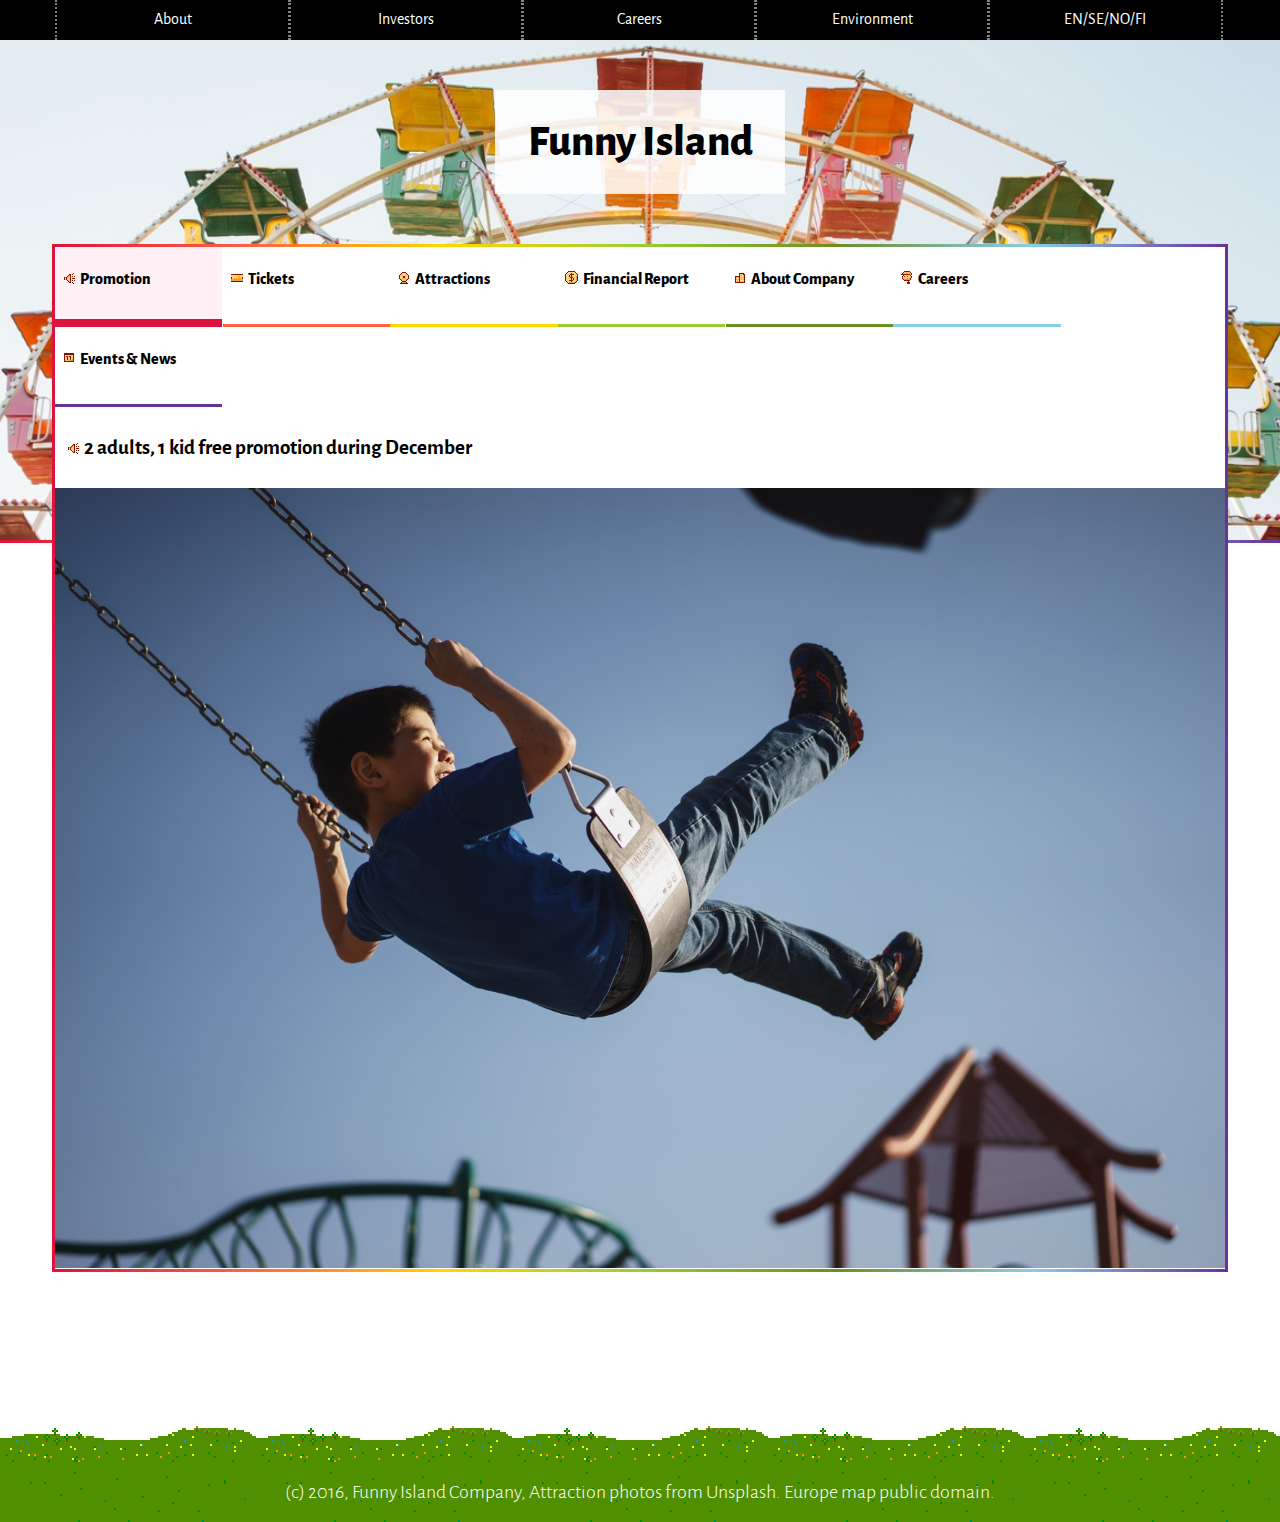
<file: index.html>
<!doctype html>
<html lang="en">

<head>
  <meta charset="utf-8">
  <meta name="viewport" content="width=device-width, initial-scale=1, shrink-to-fit=no">

  <link rel="stylesheet" href="css/reset.css">
  <link rel="stylesheet" href="css/fonts.css">
  <link rel="stylesheet" href="css/index.css">
  <link rel="stylesheet" href="css/promotion.css">

  <title>SevSU Web Project</title>
</head>

<body>

  <div class="top-nav">
    <div class="top-nav-container">
      <div class="top-nav-item"><a href="#">About</a></div>
      <div class="top-nav-item"><a href="#">Investors</a></div>
      <div class="top-nav-item"><a href="#">Careers</a></div>
      <div class="top-nav-item"><a href="#">Environment</a></div>
      <div class="top-nav-item"><a href="#">EN/SE/NO/FI</a></div>
    </div>
  </div>


  <div class="border">

    <div class="main-background">
      <div class="main-title">
        <h1>Funny Island</h1>
      </div>

      <div class="main-block-container">
        <div class="main-nav-block">
          <a class="main-nav-link" href="#">
            <div class="main-nav-item">
              <img src="img/promotion-16x16.png" alt="">
              <h1>Promotion</h1>
            </div>
          </a>
          <a class="main-nav-link" href="html/tickets.html">
            <div class="main-nav-item">
              <img src="img/ticket-16x16.png" alt="">
              <h1>Tickets</h1>
            </div>
          </a>
          <a class="main-nav-link" href="html/attractions.html">
            <div class="main-nav-item">
              <img src="img/wheel-16x16.png" alt="">
              <h1>Attractions</h1>
            </div>
          </a>
          <a class="main-nav-link" href="html/financial.html">
            <div class="main-nav-item">
              <img src="img/financial-16x16.png" alt="">
              <h1>Financial Report</h1>
            </div>
          </a>
          <a class="main-nav-link" href="html/about.html">
            <div class="main-nav-item">
              <img src="img/about-16x16.png" alt="">
              <h1>About Company</h1>
            </div>
          </a>
          <a class="main-nav-link" href="html/careers.html">
            <div class="main-nav-item">
              <img src="img/career-16x16.png" alt="">
              <h1>Careers</h1>
            </div>
          </a>
          <a class="main-nav-link" href="html/news.html">
            <div class="main-nav-item">
              <img src="img/news-16x16.png" alt="">
              <h1>Events & News</h1>
            </div>
          </a>
        </div>

        <div class="promotion-block">
          <div class="promotion-text-block">
            <img class="promotion-icon" src="img/promotion-16x16.png" alt="">
            <p>2 adults, 1 kid free promotion during December</p>
          </div>
          <img class="promotion-main-img" src="img/promotion-img.jpg" alt="">
        </div>
      </div>

      <div class="footer">
        <p>(c) 2016, Funny Island Company, Attraction photos from Unsplash. Europe map public domain.</p>
      </div>
    </div>
  </div>
</body>

</html>
</file>
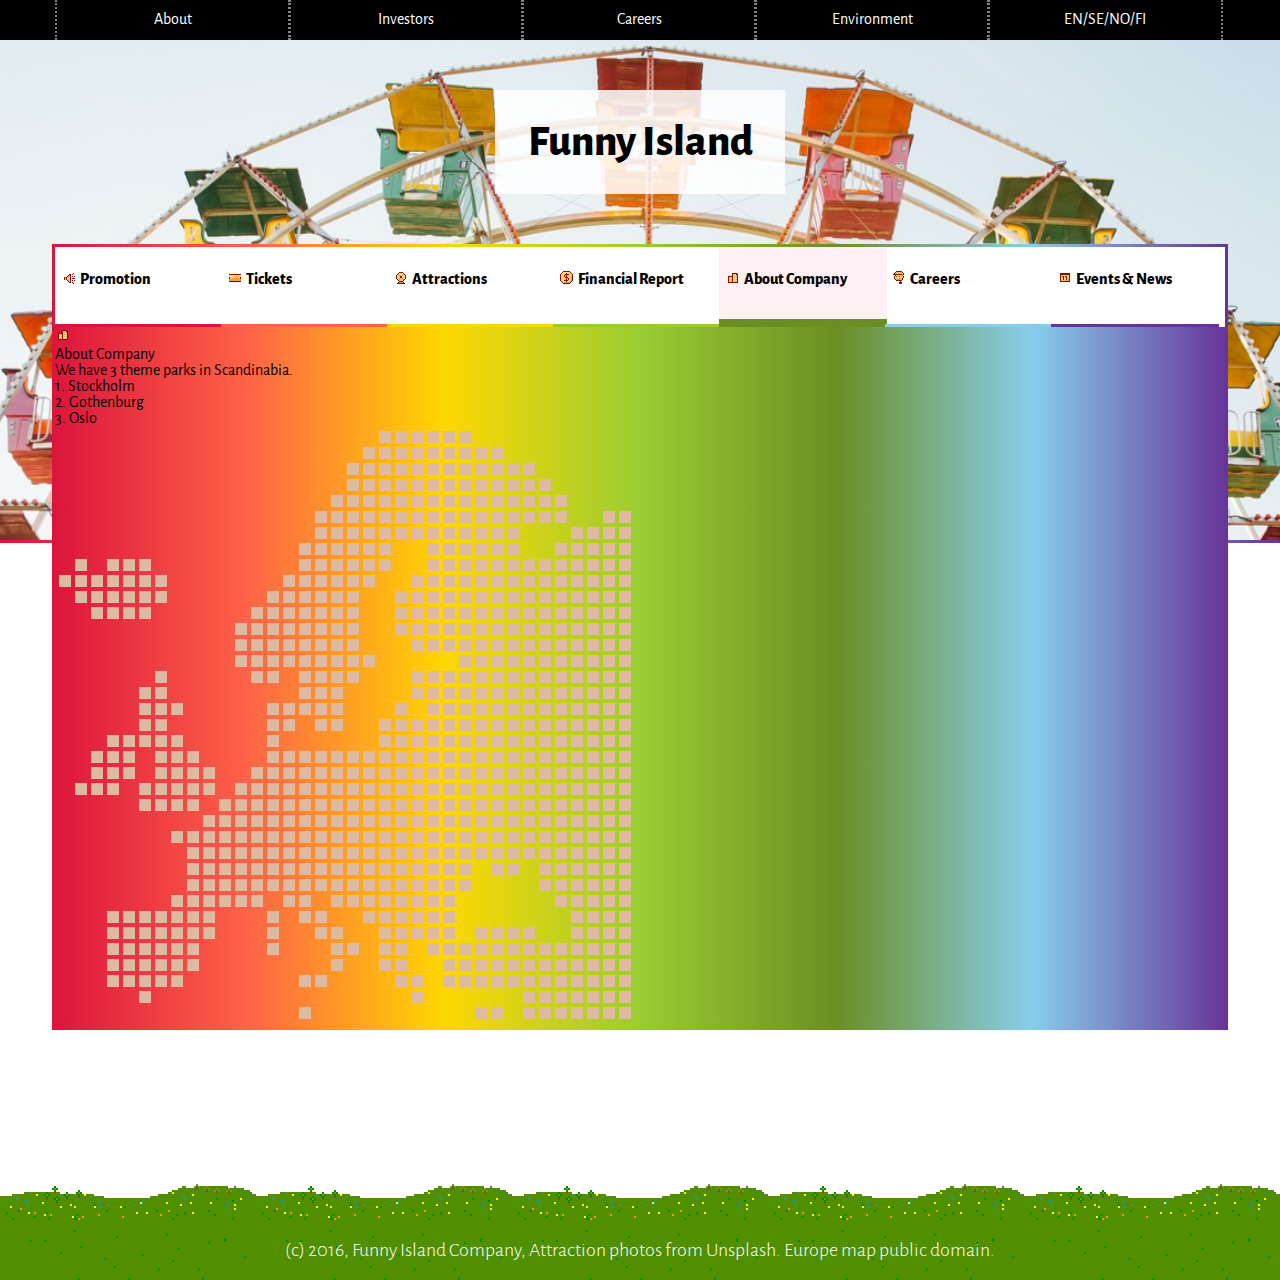
<file: html/about.html>
<!doctype html>
<html lang="en">

<head>
  <meta charset="utf-8">
  <meta name="viewport" content="width=device-width, initial-scale=1, shrink-to-fit=no">

  <link rel="stylesheet" href="../css/reset.css">
  <link rel="stylesheet" href="../css/fonts.css">
  <link rel="stylesheet" href="../css/index.css">
  <link rel="stylesheet" href="../css/about.css">

  <title>SevSU Web Project</title>
</head>

<body>

  <div class="top-nav">
    <div class="top-nav-container">
      <div class="top-nav-item"><a href="">About</a></div>
      <div class="top-nav-item"><a href="#">Investors</a></div>
      <div class="top-nav-item"><a href="#">Careers</a></div>
      <div class="top-nav-item"><a href="#">Environment</a></div>
      <div class="top-nav-item"><a href="#">EN/SE/NO/FI</a></div>
    </div>
  </div>

  <div class="border">
    <div class="main-background">
      <div class="main-title">
        <h1>Funny Island</h1>
      </div>

      <div class="main-block-container">
        <div class="main-nav-block">
          <a class="main-nav-link" href="../index.html">
            <div class="main-nav-item">
              <img src="../img/promotion-16x16.png" alt="">
              <h1>Promotion</h1>
            </div>
          </a>
          <a class="main-nav-link" href="tickets.html">
            <div class="main-nav-item">
              <img src="../img/ticket-16x16.png" alt="">
              <h1>Tickets</h1>
            </div>
          </a>
          <a class="main-nav-link" href="attractions.html">
            <div class="main-nav-item">
              <img src="../img/wheel-16x16.png" alt="">
              <h1>Attractions</h1>
            </div>
          </a>
          <a class="main-nav-link" href="financial.html">
            <div class="main-nav-item">
              <img src="../img/financial-16x16.png" alt="">
              <h1>Financial Report</h1>
            </div>
          </a>
          <a class="main-nav-link" href="about.html">
            <div class="main-nav-item">
              <img src="../img/about-16x16.png" alt="">
              <h1>About Company</h1>
            </div>
          </a>
          <a class="main-nav-link" href="careers.html">
            <div class="main-nav-item">
              <img src="../img/career-16x16.png" alt="">
              <h1>Careers</h1>
            </div>
          </a>
          <a class="main-nav-link" href="news.html">
            <div class="main-nav-item">
              <img src="../img/news-16x16.png" alt="">
              <h1>Events & News</h1>
            </div>
          </a>
        </div>


        <div class="about-block clearfix">
          <img class="icon" src="../img/about-16x16.png" alt="">
          <h1 class="about-title">About Company</h1>
          <p>We have 3 theme parks in Scandinabia.</p>
          <ol>
            <li>1. Stockholm</li>
            <li>2. Gothenburg</li>
            <li>3. Oslo</li>
          </ol>
          <img class="about-main-img" src="../img/AxG_Pixel_Europe-2x.png" alt="">
        </div>

      </div>

      <div class="footer">
        <p>(c) 2016, Funny Island Company, Attraction photos from Unsplash. Europe map public domain.</p>
      </div>
    </div>
  </div>
</body>

</html>
</file>
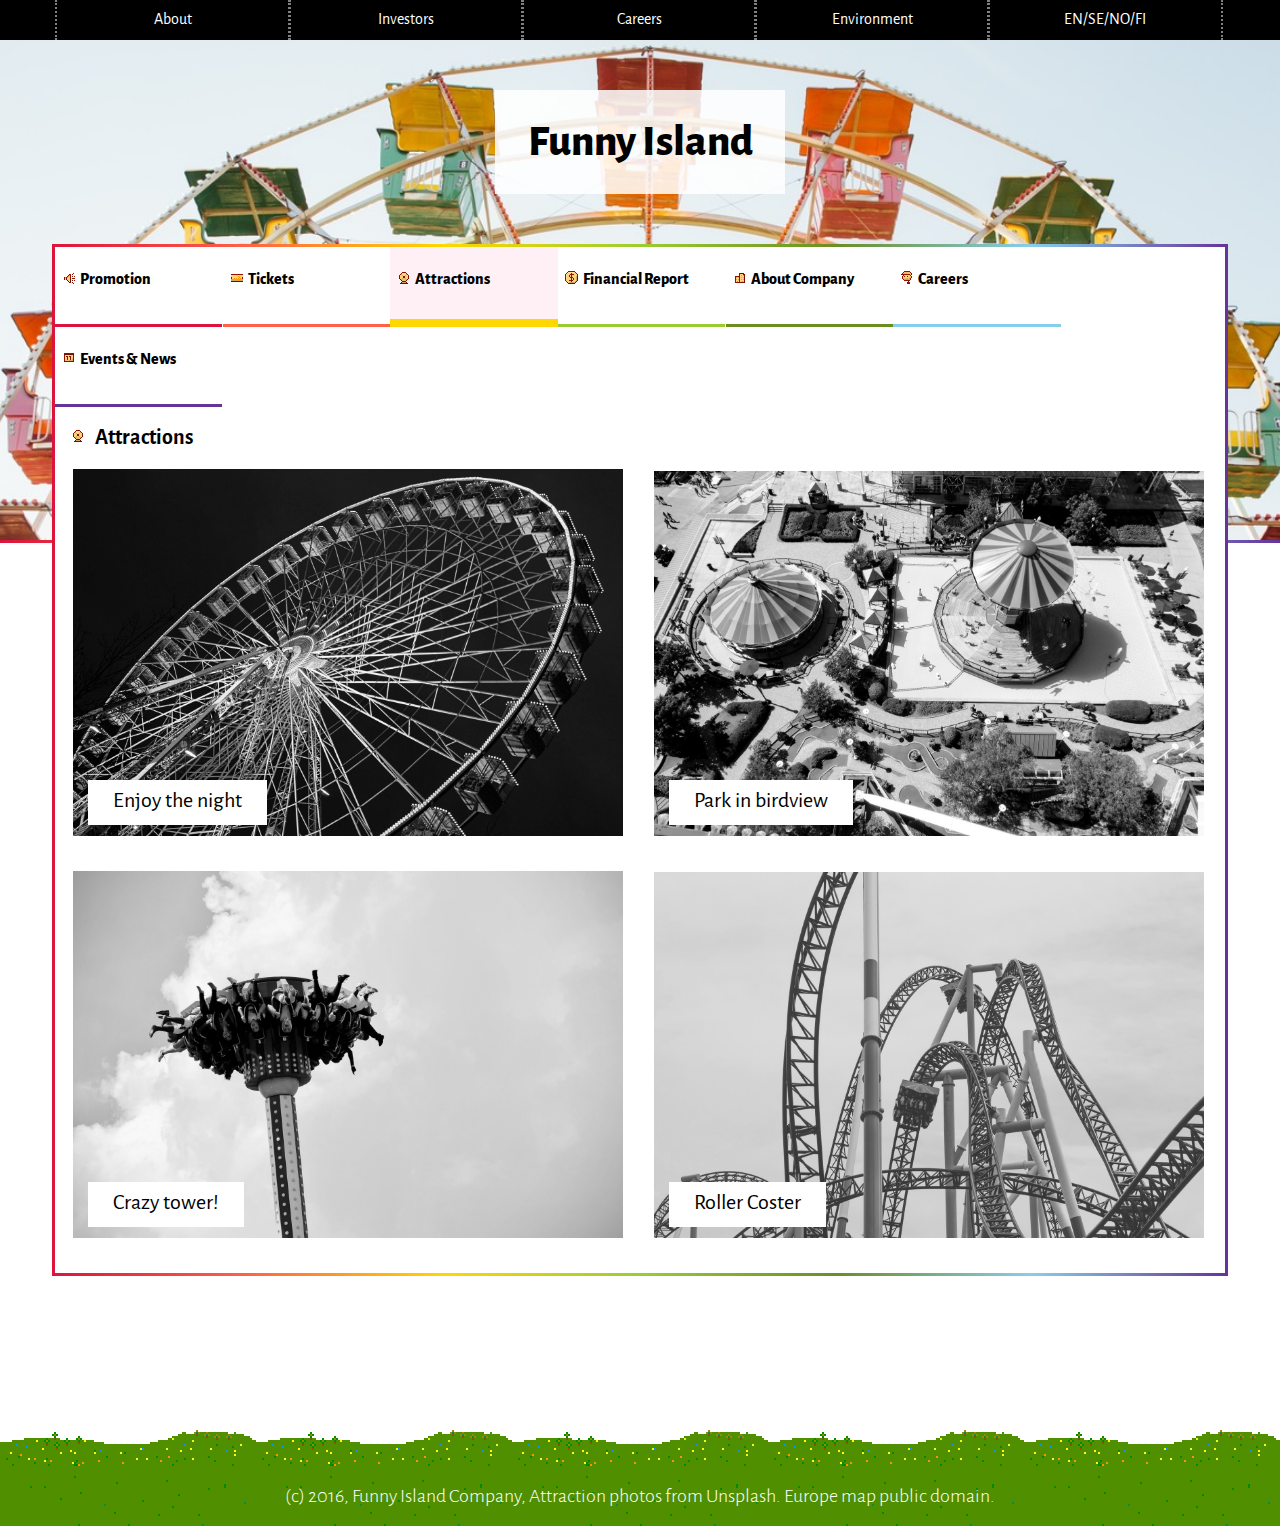
<file: html/attractions.html>
<!doctype html>
<html lang="en">

<head>
  <meta charset="utf-8">
  <meta name="viewport" content="width=device-width, initial-scale=1, shrink-to-fit=no">

  <link rel="stylesheet" href="../css/reset.css">
  <link rel="stylesheet" href="../css/fonts.css">
  <link rel="stylesheet" href="../css/index.css">
  <link rel="stylesheet" href="../css/attractions.css">

  <title>SevSU Web Project</title>
</head>

<body>

  <div class="top-nav">
    <div class="top-nav-container">
      <div class="top-nav-item"><a href="">About</a></div>
      <div class="top-nav-item"><a href="#">Investors</a></div>
      <div class="top-nav-item"><a href="#">Careers</a></div>
      <div class="top-nav-item"><a href="#">Environment</a></div>
      <div class="top-nav-item"><a href="#">EN/SE/NO/FI</a></div>
    </div>
  </div>

  <div class="border">
    <div class="main-background">
      <div class="main-title">
        <h1>Funny Island</h1>
      </div>

      <div class="main-block-container">
        <div class="main-nav-block">
          <a class="main-nav-link" href="../index.html">
            <div class="main-nav-item">
              <img src="../img/promotion-16x16.png" alt="">
              <h1>Promotion</h1>
            </div>
          </a>
          <a class="main-nav-link" href="tickets.html">
            <div class="main-nav-item">
              <img src="../img/ticket-16x16.png" alt="">
              <h1>Tickets</h1>
            </div>
          </a>
          <a class="main-nav-link" href="attractions.html">
            <div class="main-nav-item">
              <img src="../img/wheel-16x16.png" alt="">
              <h1>Attractions</h1>
            </div>
          </a>
          <a class="main-nav-link" href="financial.html">
            <div class="main-nav-item">
              <img src="../img/financial-16x16.png" alt="">
              <h1>Financial Report</h1>
            </div>
          </a>
          <a class="main-nav-link" href="about.html">
            <div class="main-nav-item">
              <img src="../img/about-16x16.png" alt="">
              <h1>About Company</h1>
            </div>
          </a>
          <a class="main-nav-link" href="careers.html">
            <div class="main-nav-item">
              <img src="../img/career-16x16.png" alt="">
              <h1>Careers</h1>
            </div>
          </a>
          <a class="main-nav-link" href="news.html">
            <div class="main-nav-item">
              <img src="../img/news-16x16.png" alt="">
              <h1>Events & News</h1>
            </div>
          </a>
        </div>


        <div class="attractions-block">
          <div class="attractions-header">
            <img src="../img/wheel-16x16.png" alt="" class="icon">
            <h1 class="attractions-title">Attractions</h1>
          </div>
          <div class="attractions-item">
            <img src="../img/atr1.jpg" alt="">
            <div class="item-text-block">
              <p>Enjoy the night</p>
            </div>
          </div>
          <div class="attractions-item">
            <img src="../img/atr2.jpg" alt="">
            <div class="item-text-block">
              <p>Park in birdview</p>
            </div>
          </div>
          <div class="attractions-item">
            <img src="../img/atr3.jpg" alt="">
            <div class="item-text-block">
              <p>Crazy tower!</p>
            </div>
          </div>
          <div class="attractions-item">
            <img src="../img/atr4.jpg" alt="">
            <div class="item-text-block">
              <p>Roller Coster</p>
            </div>
          </div>
        </div>

      </div>

      <div class="footer">
        <p>(c) 2016, Funny Island Company, Attraction photos from Unsplash. Europe map public domain.</p>
      </div>
    </div>
  </div>
</body>

</html>
</file>
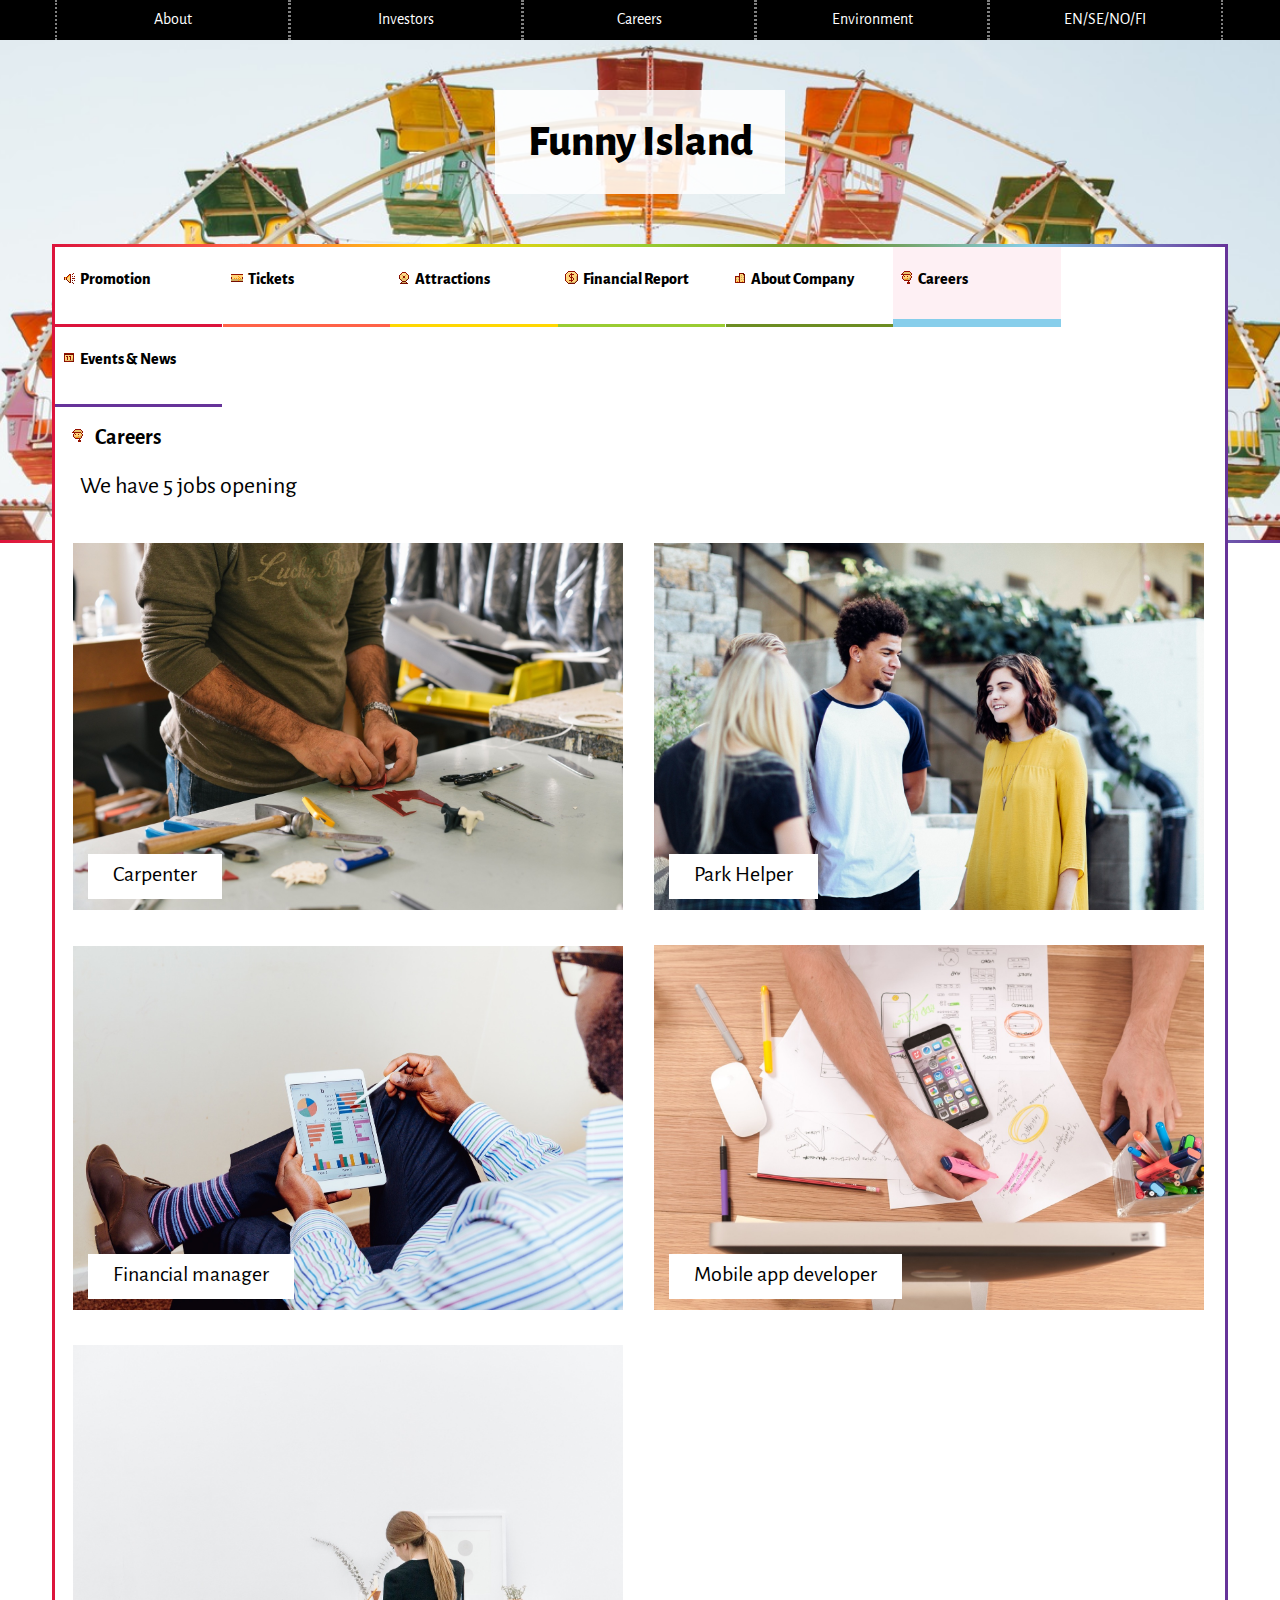
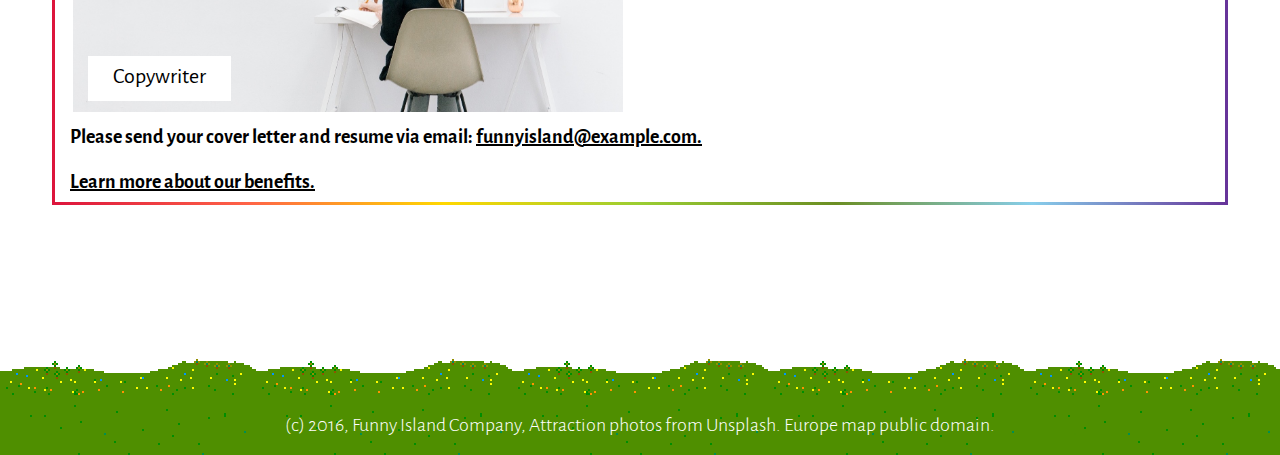
<file: html/careers.html>
<!doctype html>
<html lang="en">

<head>
  <meta charset="utf-8">
  <meta name="viewport" content="width=device-width, initial-scale=1, shrink-to-fit=no">

  <link rel="stylesheet" href="../css/reset.css">
  <link rel="stylesheet" href="../css/fonts.css">
  <link rel="stylesheet" href="../css/index.css">
  <link rel="stylesheet" href="../css/careers.css">

  <title>SevSU Web Project</title>
</head>

<body>

  <div class="top-nav">
    <div class="top-nav-container">
      <div class="top-nav-item"><a href="">About</a></div>
      <div class="top-nav-item"><a href="#">Investors</a></div>
      <div class="top-nav-item"><a href="#">Careers</a></div>
      <div class="top-nav-item"><a href="#">Environment</a></div>
      <div class="top-nav-item"><a href="#">EN/SE/NO/FI</a></div>
    </div>
  </div>

  <div class="border">
    <div class="main-background">
      <div class="main-title">
        <h1>Funny Island</h1>
      </div>

      <div class="main-block-container">
        <div class="main-nav-block">
          <a class="main-nav-link" href="../index.html">
            <div class="main-nav-item">
              <img src="../img/promotion-16x16.png" alt="">
              <h1>Promotion</h1>
            </div>
          </a>
          <a class="main-nav-link" href="tickets.html">
            <div class="main-nav-item">
              <img src="../img/ticket-16x16.png" alt="">
              <h1>Tickets</h1>
            </div>
          </a>
          <a class="main-nav-link" href="attractions.html">
            <div class="main-nav-item">
              <img src="../img/wheel-16x16.png" alt="">
              <h1>Attractions</h1>
            </div>
          </a>
          <a class="main-nav-link" href="financial.html">
            <div class="main-nav-item">
              <img src="../img/financial-16x16.png" alt="">
              <h1>Financial Report</h1>
            </div>
          </a>
          <a class="main-nav-link" href="about.html">
            <div class="main-nav-item">
              <img src="../img/about-16x16.png" alt="">
              <h1>About Company</h1>
            </div>
          </a>
          <a class="main-nav-link" href="careers.html">
            <div class="main-nav-item">
              <img src="../img/career-16x16.png" alt="">
              <h1>Careers</h1>
            </div>
          </a>
          <a class="main-nav-link" href="news.html">
            <div class="main-nav-item">
              <img src="../img/news-16x16.png" alt="">
              <h1>Events & News</h1>
            </div>
          </a>
        </div>

        <div class="attractions-block">
          <div class="attractions-header">
            <img src="../img/career-16x16.png" alt="" class="icon">
            <h1 class="attractions-title">Careers</h1>
            <p>We have 5 jobs opening</p>
          </div>
          <div class="attractions-item">
            <img src="../img/car1.jpg" alt="">
            <div class="item-text-block">
              <p>Carpenter</p>
            </div>
          </div>
          <div class="attractions-item">
            <img src="../img/car2.jpg" alt="">
            <div class="item-text-block">
              <p>Park Helper</p>
            </div>
          </div>
          <div class="attractions-item">
            <img src="../img/car3.jpg" alt="">
            <div class="item-text-block">
              <p>Financial manager</p>
            </div>
          </div>
          <div class="attractions-item">
            <img src="../img/car4.jpg" alt="">
            <div class="item-text-block">
              <p>Mobile app developer</p>
            </div>
          </div>
          <div class="attractions-item">
            <img src="../img/car5.jpg" alt="">
            <div class="item-text-block">
              <p>Copywriter</p>
            </div>
          </div>
          <p class="footer-text-1">Please send your cover letter and resume via email: <span
              class="under">funnyisland@example.com.</span></p>
          <p class="footer-text-2"><span class="under">Learn more about our benefits.</span></p>
        </div>

      </div>

      <div class="footer">
        <p>(c) 2016, Funny Island Company, Attraction photos from Unsplash. Europe map public domain.</p>
      </div>
    </div>
  </div>
</body>

</html>
</file>
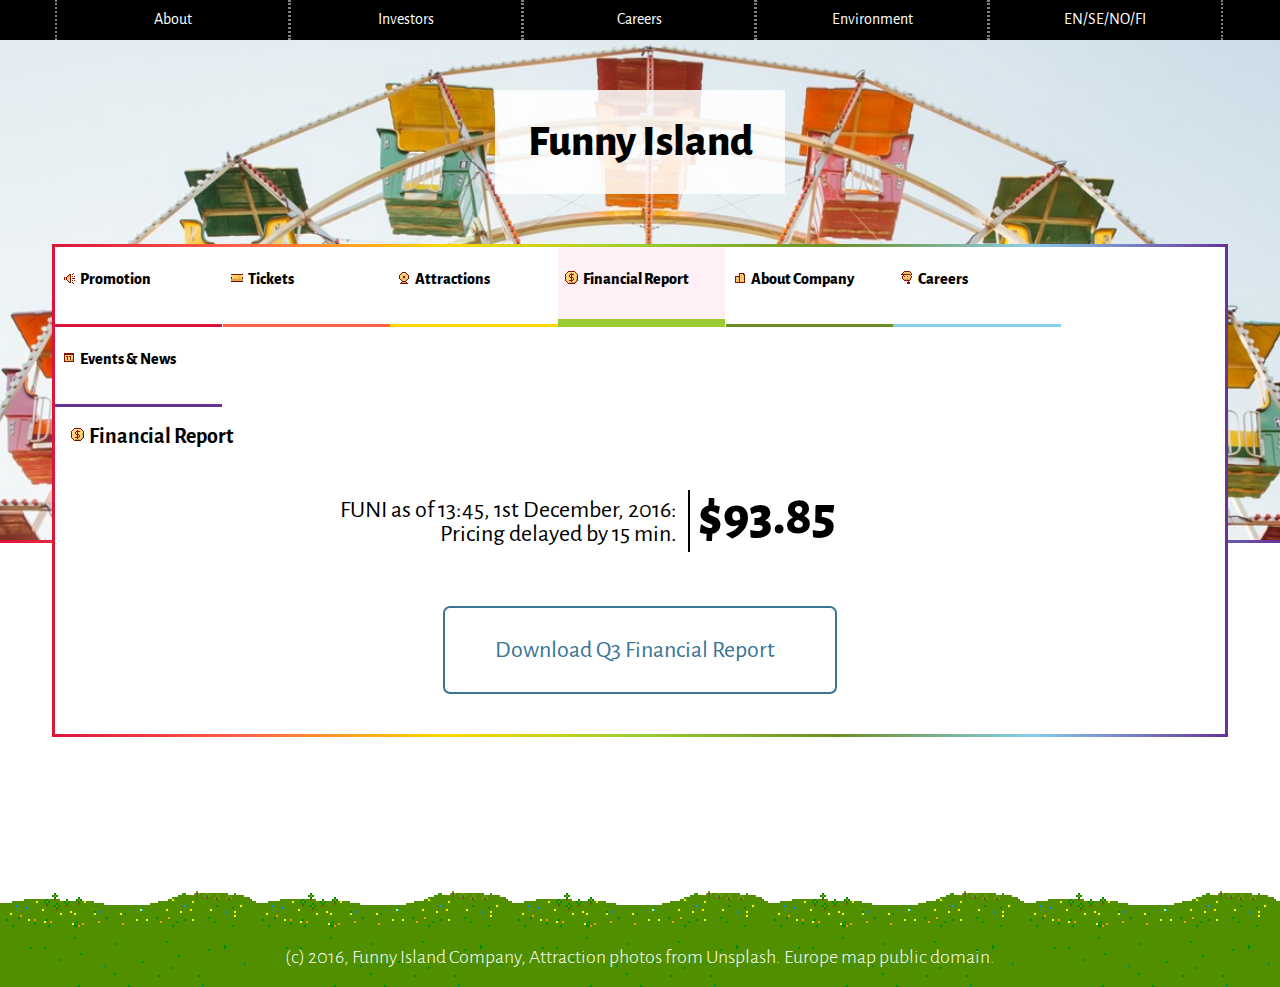
<file: html/financial.html>
<!doctype html>
<html lang="en">

<head>
  <meta charset="utf-8">
  <meta name="viewport" content="width=device-width, initial-scale=1, shrink-to-fit=no">

  <link rel="stylesheet" href="../css/reset.css">
  <link rel="stylesheet" href="../css/fonts.css">
  <link rel="stylesheet" href="../css/index.css">
  <link rel="stylesheet" href="../css/financial.css">

  <title>SevSU Web Project</title>
</head>

<body>

  <div class="top-nav">
    <div class="top-nav-container">
      <div class="top-nav-item"><a href="">About</a></div>
      <div class="top-nav-item"><a href="#">Investors</a></div>
      <div class="top-nav-item"><a href="#">Careers</a></div>
      <div class="top-nav-item"><a href="#">Environment</a></div>
      <div class="top-nav-item"><a href="#">EN/SE/NO/FI</a></div>
    </div>
  </div>

  <div class="border">
    <div class="main-background">
      <div class="main-title">
        <h1>Funny Island</h1>
      </div>

      <div class="main-block-container">
        <div class="main-nav-block">
          <a class="main-nav-link" href="../index.html">
            <div class="main-nav-item">
              <img src="../img/promotion-16x16.png" alt="">
              <h1>Promotion</h1>
            </div>
          </a>
          <a class="main-nav-link" href="tickets.html">
            <div class="main-nav-item">
              <img src="../img/ticket-16x16.png" alt="">
              <h1>Tickets</h1>
            </div>
          </a>
          <a class="main-nav-link" href="attractions.html">
            <div class="main-nav-item">
              <img src="../img/wheel-16x16.png" alt="">
              <h1>Attractions</h1>
            </div>
          </a>
          <a class="main-nav-link" href="financial.html">
            <div class="main-nav-item">
              <img src="../img/financial-16x16.png" alt="">
              <h1>Financial Report</h1>
            </div>
          </a>
          <a class="main-nav-link" href="about.html">
            <div class="main-nav-item">
              <img src="../img/about-16x16.png" alt="">
              <h1>About Company</h1>
            </div>
          </a>
          <a class="main-nav-link" href="careers.html">
            <div class="main-nav-item">
              <img src="../img/career-16x16.png" alt="">
              <h1>Careers</h1>
            </div>
          </a>
          <a class="main-nav-link" href="news.html">
            <div class="main-nav-item">
              <img src="../img/news-16x16.png" alt="">
              <h1>Events & News</h1>
            </div>
          </a>
        </div>

        <div class="financial-block">
          <img src="../img/financial-16x16.png" alt="" class="icon">
          <h1 class="financial-title">Financial Report</h1>
          <br>
          <div class="financial-center-block">
            <div class="text-block">
              FUNI as of 13:45, 1st December, 2016: <br>
              Pricing delayed by 15 min.
            </div>
            <div class="price-block">
              $93.85
            </div>
          </div>
          <br>
          <btn class="download-btn">
            Download Q3 Financial Report
          </btn>
        </div>

      </div>

      <div class="footer">
        <p>(c) 2016, Funny Island Company, Attraction photos from Unsplash. Europe map public domain.</p>
      </div>
    </div>
  </div>
</body>

</html>
</file>
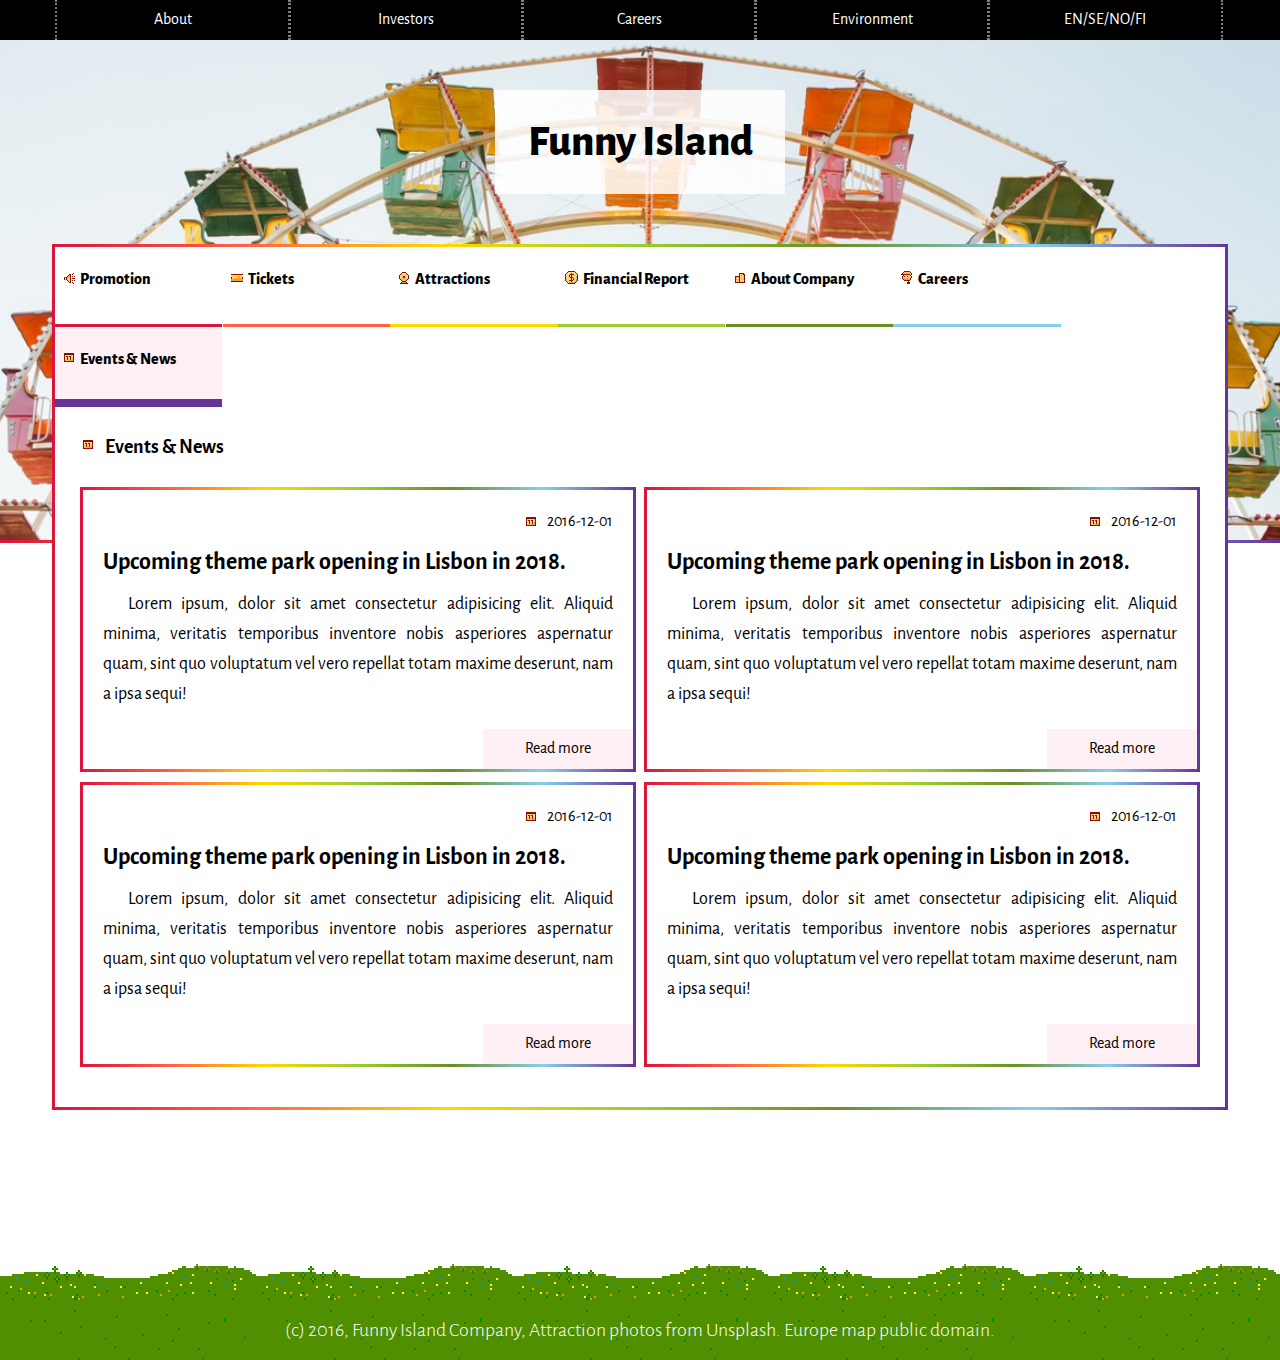
<file: html/news.html>
<!doctype html>
<html lang="en">

<head>
  <meta charset="utf-8">
  <meta name="viewport" content="width=device-width, initial-scale=1, shrink-to-fit=no">

  <link rel="stylesheet" href="../css/reset.css">
  <link rel="stylesheet" href="../css/fonts.css">
  <link rel="stylesheet" href="../css/index.css">
  <link rel="stylesheet" href="../css/news.css">

  <title>SevSU Web Project</title>
</head>

<body>

  <div class="top-nav">
    <div class="top-nav-container">
      <div class="top-nav-item"><a href="">About</a></div>
      <div class="top-nav-item"><a href="#">Investors</a></div>
      <div class="top-nav-item"><a href="#">Careers</a></div>
      <div class="top-nav-item"><a href="#">Environment</a></div>
      <div class="top-nav-item"><a href="#">EN/SE/NO/FI</a></div>
    </div>
  </div>

  <div class="border">
    <div class="main-background">
      <div class="main-title">
        <h1>Funny Island</h1>
      </div>

      <div class="main-block-container">
        <div class="main-nav-block">
          <a class="main-nav-link" href="../index.html">
            <div class="main-nav-item">
              <img src="../img/promotion-16x16.png" alt="">
              <h1>Promotion</h1>
            </div>
          </a>
          <a class="main-nav-link" href="tickets.html">
            <div class="main-nav-item">
              <img src="../img/ticket-16x16.png" alt="">
              <h1>Tickets</h1>
            </div>
          </a>
          <a class="main-nav-link" href="attractions.html">
            <div class="main-nav-item">
              <img src="../img/wheel-16x16.png" alt="">
              <h1>Attractions</h1>
            </div>
          </a>
          <a class="main-nav-link" href="financial.html">
            <div class="main-nav-item">
              <img src="../img/financial-16x16.png" alt="">
              <h1>Financial Report</h1>
            </div>
          </a>
          <a class="main-nav-link" href="about.html">
            <div class="main-nav-item">
              <img src="../img/about-16x16.png" alt="">
              <h1>About Company</h1>
            </div>
          </a>
          <a class="main-nav-link" href="careers.html">
            <div class="main-nav-item">
              <img src="../img/career-16x16.png" alt="">
              <h1>Careers</h1>
            </div>
          </a>
          <a class="main-nav-link" href="news.html">
            <div class="main-nav-item">
              <img src="../img/news-16x16.png" alt="">
              <h1>Events & News</h1>
            </div>
          </a>
        </div>

        <div class="news-block">
          <img src="../img/news-16x16.png" alt="" class="icon">
          <h1 class="news-title">Events & News</h1>
          <div class="news-container">

            <div class="news-item-border" id="border1">
              <div class="news-item" id="item1">
                <div class="date-block">
                  <img src="../img/news-16x16.png" alt="">
                  <p>2016-12-01</p>
                </div>
                <h1 class="news-item-title">
                  Upcoming theme park opening in Lisbon in 2018.
                </h1>
                <p class="news-item-text">Lorem ipsum, dolor sit amet consectetur adipisicing elit. Aliquid minima,
                  veritatis temporibus inventore nobis asperiores aspernatur quam, sint quo voluptatum vel vero repellat
                  totam maxime deserunt, nam a ipsa sequi!</p>
                <div class="news-item-btn" id="btn1">Read more</div>
              </div>
            </div>

            <div class="news-item-border" id="border2">
              <div class="news-item" id="item2">
                <div class="date-block">
                  <img src="../img/news-16x16.png" alt="">
                  <p>2016-12-01</p>
                </div>
                <h1 class="news-item-title">
                  Upcoming theme park opening in Lisbon in 2018.
                </h1>
                <p class="news-item-text">Lorem ipsum, dolor sit amet consectetur adipisicing elit. Aliquid minima,
                  veritatis temporibus inventore nobis asperiores aspernatur quam, sint quo voluptatum vel vero repellat
                  totam maxime deserunt, nam a ipsa sequi!</p>
                <div class="news-item-btn" id="btn2">Read more</div>
              </div>
            </div>

            <div class="news-item-border" id="border3">
              <div class="news-item" id="item3">
                <div class="date-block">
                  <img src="../img/news-16x16.png" alt="">
                  <p>2016-12-01</p>
                </div>
                <h1 class="news-item-title">
                  Upcoming theme park opening in Lisbon in 2018.
                </h1>
                <p class="news-item-text">Lorem ipsum, dolor sit amet consectetur adipisicing elit. Aliquid minima,
                  veritatis temporibus inventore nobis asperiores aspernatur quam, sint quo voluptatum vel vero repellat
                  totam maxime deserunt, nam a ipsa sequi!</p>
                <div class="news-item-btn" id="btn3">Read more</div>
              </div>
            </div>

            <div class="news-item-border" id="border4">
              <div class="news-item" id="item4">
                <div class="date-block">
                  <img src="../img/news-16x16.png" alt="">
                  <p>2016-12-01</p>
                </div>
                <h1 class="news-item-title">
                  Upcoming theme park opening in Lisbon in 2018.
                </h1>
                <p class="news-item-text">Lorem ipsum, dolor sit amet consectetur adipisicing elit. Aliquid minima,
                  veritatis temporibus inventore nobis asperiores aspernatur quam, sint quo voluptatum vel vero repellat
                  totam maxime deserunt, nam a ipsa sequi!</p>
                <div class="news-item-btn" id="btn4">Read more</div>
              </div>
            </div>
          </div>
        </div>

      </div>
      <div class="footer">
        <p>(c) 2016, Funny Island Company, Attraction photos from Unsplash. Europe map public domain.</p>
      </div>
    </div>
  </div>

  <script src="../js/jquery-3.4.1.min.js"></script>
  <script src="../js/news.js"></script>
</body>

</html>
</file>
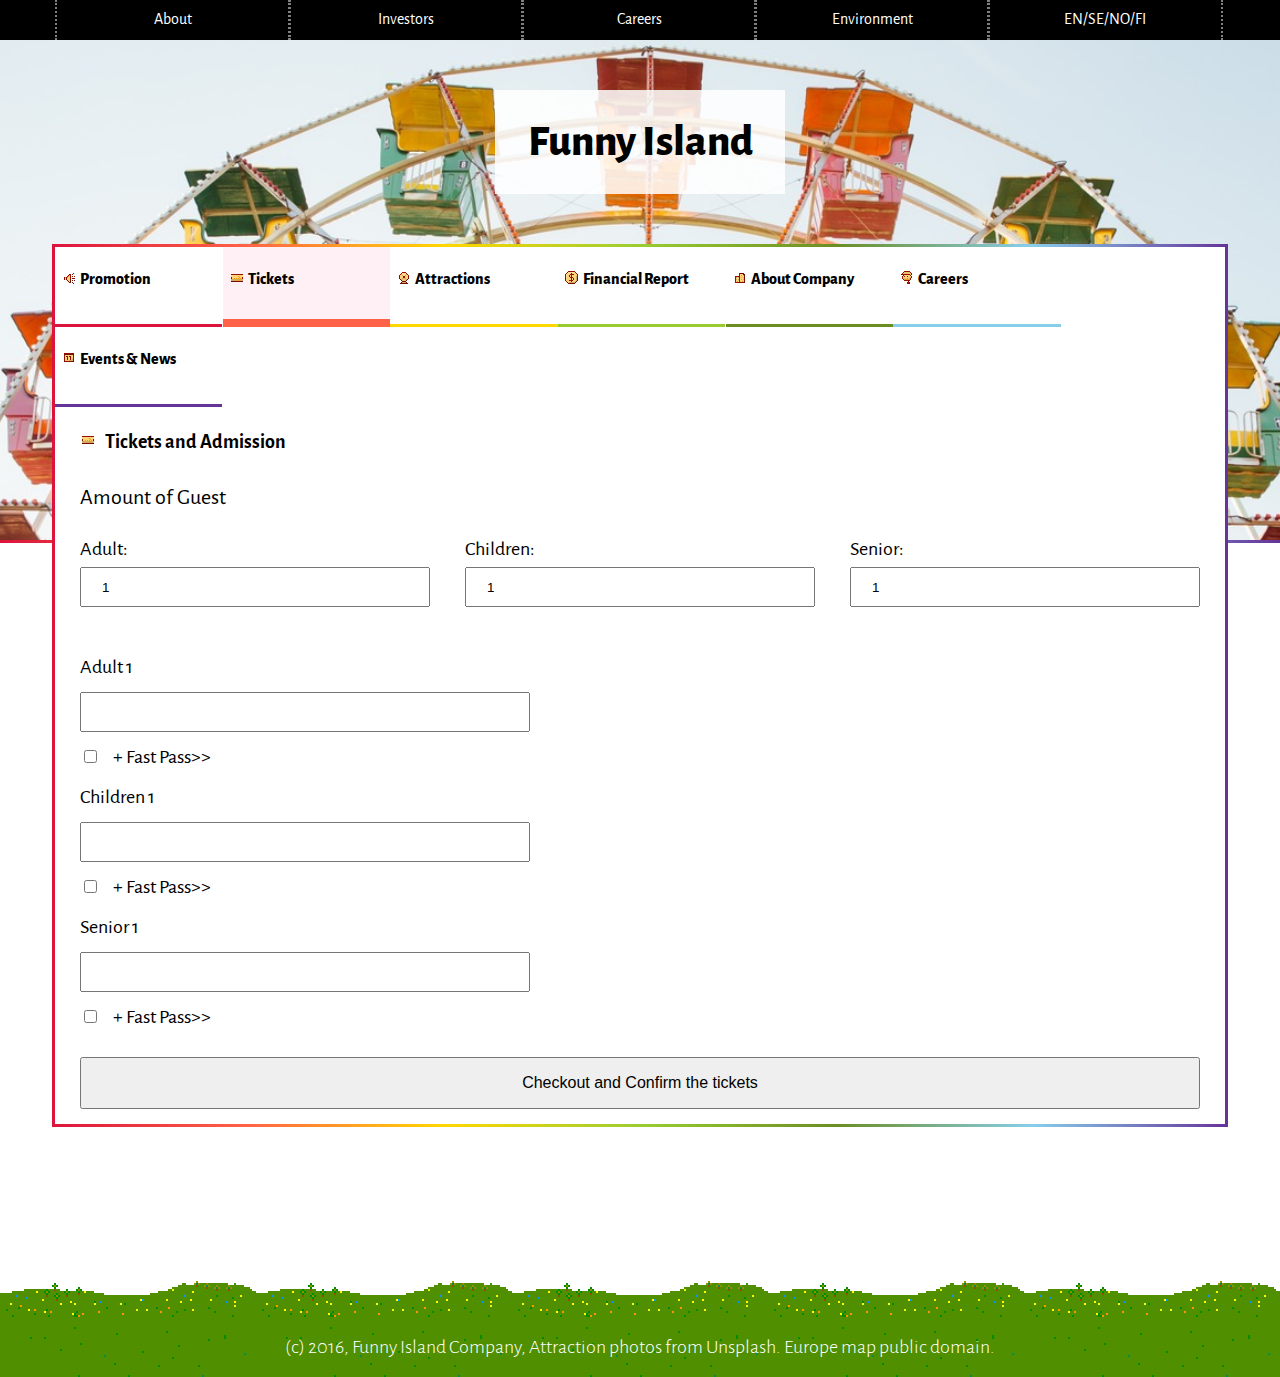
<file: html/tickets.html>
<!doctype html>
<html lang="en">

<head>
  <meta charset="utf-8">
  <meta name="viewport" content="width=device-width, initial-scale=1, shrink-to-fit=no">

  <link rel="stylesheet" href="../css/reset.css">
  <link rel="stylesheet" href="../css/fonts.css">
  <link rel="stylesheet" href="../css/index.css">
  <link rel="stylesheet" href="../css/tickets.css">

  <title>SevSU Web Project</title>
</head>

<body>

  <div class="top-nav">
    <div class="top-nav-container">
      <div class="top-nav-item"><a href="">About</a></div>
      <div class="top-nav-item"><a href="#">Investors</a></div>
      <div class="top-nav-item"><a href="#">Careers</a></div>
      <div class="top-nav-item"><a href="#">Environment</a></div>
      <div class="top-nav-item"><a href="#">EN/SE/NO/FI</a></div>
    </div>
  </div>

  <div class="border">
    <div class="main-background">
      <div class="main-title">
        <h1>Funny Island</h1>
      </div>

      <div class="main-block-container">
        <div class="main-nav-block">
          <a class="main-nav-link" href="../index.html">
            <div class="main-nav-item">
              <img src="../img/promotion-16x16.png" alt="">
              <h1>Promotion</h1>
            </div>
          </a>
          <a class="main-nav-link" href="tickets.html">
            <div class="main-nav-item">
              <img src="../img/ticket-16x16.png" alt="">
              <h1>Tickets</h1>
            </div>
          </a>
          <a class="main-nav-link" href="attractions.html">
            <div class="main-nav-item">
              <img src="../img/wheel-16x16.png" alt="">
              <h1>Attractions</h1>
            </div>
          </a>
          <a class="main-nav-link" href="financial.html">
            <div class="main-nav-item">
              <img src="../img/financial-16x16.png" alt="">
              <h1>Financial Report</h1>
            </div>
          </a>
          <a class="main-nav-link" href="about.html">
            <div class="main-nav-item">
              <img src="../img/about-16x16.png" alt="">
              <h1>About Company</h1>
            </div>
          </a>
          <a class="main-nav-link" href="careers.html">
            <div class="main-nav-item">
              <img src="../img/career-16x16.png" alt="">
              <h1>Careers</h1>
            </div>
          </a>
          <a class="main-nav-link" href="news.html">
            <div class="main-nav-item">
              <img src="../img/news-16x16.png" alt="">
              <h1>Events & News</h1>
            </div>
          </a>
        </div>

        <div class="tickets-block">
          <img src="../img/ticket-16x16.png" alt="" class="icon">
          <h1 class="ticket-title">Tickets and Admission</h1>
          <p class="subtext">Amount of Guest</p>

          <div class="top-form">
            <div class="top-form-item">
              <p>Adult:</p>
              <input type="number" max="10" min="1" value="1">
            </div>
            <div class="top-form-item">
              <p>Children:</p>
              <input type="number" max="10" min="1" value="1">
            </div>
            <div class="top-form-item">
              <p>Senior:</p>
              <input type="number" max="10" min="1" value="1">
            </div>
          </div>

          <div class="center-container">
            <div class="left-form">
              <div class="left-form-item">
                <p>Adult 1</p>
                <input id="t1" class="input-text" type="text"><br>
                <input id="c1" class="input-cb" type="checkbox" name="">
                <label for="c1">+ Fast Pass>></label>
              </div>
              <div class="left-form-item">
                <p>Children 1</p>
                <input id="t2" class="input-text" type="text"><br>
                <input id="c2" class="input-cb" type="checkbox" name="">
                <label for="c2">+ Fast Pass>></label>
              </div>
              <div class="left-form-item">
                <p>Senior 1</p>
                <input id="t3" class="input-text" type="text"><br>
                <input id="c3" class="input-cb" type="checkbox" name="">
                <label for="c3">+ Fast Pass>></label>
              </div>
            </div>
  
            <div class="render-block">

              <!-- <div class="render-item">
                <p>Name 1</p>
              </div>
              <div class="render-item">
                <p>Name 2</p>
              </div>
              <div class="render-item">
                <p>Name 3</p>
              </div> -->
            </div>
          </div>

          <button class="confirm-btn">Checkout and Confirm the tickets</button>
        </div>

      </div>

      <div class="footer">
        <p>(c) 2016, Funny Island Company, Attraction photos from Unsplash. Europe map public domain.</p>
      </div>
    </div>
  </div>

  <script src="../js/jquery-3.4.1.min.js"></script>
  <script src="../js/tickets.js"></script>
</body>

</html>
</file>
<file: css/fonts.css>
@font-face {
  font-family: 'Alegreya Sans';
  src: url("../fonts/AlegreyaSans-Black.eot");
  src: url("../fonts/AlegreyaSans-Black.eot?#iefix") format("embedded-opentype"), url("../fonts/AlegreyaSans-Black.woff2") format("woff2"), url("../fonts/AlegreyaSans-Black.woff") format("woff"), url("../fonts/AlegreyaSans-Black.ttf") format("truetype"), url("../fonts/AlegreyaSans-Black.svg#AlegreyaSans-Black") format("svg");
  font-weight: 900;
  font-style: normal; }
@font-face {
  font-family: 'Alegreya Sans';
  src: url("../fonts/AlegreyaSans-MediumItalic.eot");
  src: url("../fonts/AlegreyaSans-MediumItalic.eot?#iefix") format("embedded-opentype"), url("../fonts/AlegreyaSans-MediumItalic.woff2") format("woff2"), url("../fonts/AlegreyaSans-MediumItalic.woff") format("woff"), url("../fonts/AlegreyaSans-MediumItalic.ttf") format("truetype"), url("../fonts/AlegreyaSans-MediumItalic.svg#AlegreyaSans-MediumItalic") format("svg");
  font-weight: 500;
  font-style: italic; }
@font-face {
  font-family: 'Alegreya Sans';
  src: url("../fonts/AlegreyaSans-Bold.eot");
  src: url("../fonts/AlegreyaSans-Bold.eot?#iefix") format("embedded-opentype"), url("../fonts/AlegreyaSans-Bold.woff2") format("woff2"), url("../fonts/AlegreyaSans-Bold.woff") format("woff"), url("../fonts/AlegreyaSans-Bold.ttf") format("truetype"), url("../fonts/AlegreyaSans-Bold.svg#AlegreyaSans-Bold") format("svg");
  font-weight: bold;
  font-style: normal; }
@font-face {
  font-family: 'Alegreya Sans';
  src: url("../fonts/AlegreyaSans-BlackItalic.eot");
  src: url("../fonts/AlegreyaSans-BlackItalic.eot?#iefix") format("embedded-opentype"), url("../fonts/AlegreyaSans-BlackItalic.woff2") format("woff2"), url("../fonts/AlegreyaSans-BlackItalic.woff") format("woff"), url("../fonts/AlegreyaSans-BlackItalic.ttf") format("truetype"), url("../fonts/AlegreyaSans-BlackItalic.svg#AlegreyaSans-BlackItalic") format("svg");
  font-weight: 900;
  font-style: italic; }
@font-face {
  font-family: 'Alegreya Sans';
  src: url("../fonts/AlegreyaSans-Light.eot");
  src: url("../fonts/AlegreyaSans-Light.eot?#iefix") format("embedded-opentype"), url("../fonts/AlegreyaSans-Light.woff2") format("woff2"), url("../fonts/AlegreyaSans-Light.woff") format("woff"), url("../fonts/AlegreyaSans-Light.ttf") format("truetype"), url("../fonts/AlegreyaSans-Light.svg#AlegreyaSans-Light") format("svg");
  font-weight: 300;
  font-style: normal; }
@font-face {
  font-family: 'Alegreya Sans';
  src: url("../fonts/AlegreyaSans-ExtraBoldItalic.eot");
  src: url("../fonts/AlegreyaSans-ExtraBoldItalic.eot?#iefix") format("embedded-opentype"), url("../fonts/AlegreyaSans-ExtraBoldItalic.woff2") format("woff2"), url("../fonts/AlegreyaSans-ExtraBoldItalic.woff") format("woff"), url("../fonts/AlegreyaSans-ExtraBoldItalic.ttf") format("truetype"), url("../fonts/AlegreyaSans-ExtraBoldItalic.svg#AlegreyaSans-ExtraBoldItalic") format("svg");
  font-weight: 800;
  font-style: italic; }
@font-face {
  font-family: 'Alegreya Sans';
  src: url("../fonts/AlegreyaSans-Medium.eot");
  src: url("../fonts/AlegreyaSans-Medium.eot?#iefix") format("embedded-opentype"), url("../fonts/AlegreyaSans-Medium.woff2") format("woff2"), url("../fonts/AlegreyaSans-Medium.woff") format("woff"), url("../fonts/AlegreyaSans-Medium.ttf") format("truetype"), url("../fonts/AlegreyaSans-Medium.svg#AlegreyaSans-Medium") format("svg");
  font-weight: 500;
  font-style: normal; }
@font-face {
  font-family: 'Alegreya Sans';
  src: url("../fonts/AlegreyaSans-Italic.eot");
  src: url("../fonts/AlegreyaSans-Italic.eot?#iefix") format("embedded-opentype"), url("../fonts/AlegreyaSans-Italic.woff2") format("woff2"), url("../fonts/AlegreyaSans-Italic.woff") format("woff"), url("../fonts/AlegreyaSans-Italic.ttf") format("truetype"), url("../fonts/AlegreyaSans-Italic.svg#AlegreyaSans-Italic") format("svg");
  font-weight: normal;
  font-style: italic; }
@font-face {
  font-family: 'Alegreya Sans';
  src: url("../fonts/AlegreyaSans-BoldItalic.eot");
  src: url("../fonts/AlegreyaSans-BoldItalic.eot?#iefix") format("embedded-opentype"), url("../fonts/AlegreyaSans-BoldItalic.woff2") format("woff2"), url("../fonts/AlegreyaSans-BoldItalic.woff") format("woff"), url("../fonts/AlegreyaSans-BoldItalic.ttf") format("truetype"), url("../fonts/AlegreyaSans-BoldItalic.svg#AlegreyaSans-BoldItalic") format("svg");
  font-weight: bold;
  font-style: italic; }
@font-face {
  font-family: 'Alegreya Sans';
  src: url("../fonts/AlegreyaSans-Thin.eot");
  src: url("../fonts/AlegreyaSans-Thin.eot?#iefix") format("embedded-opentype"), url("../fonts/AlegreyaSans-Thin.woff2") format("woff2"), url("../fonts/AlegreyaSans-Thin.woff") format("woff"), url("../fonts/AlegreyaSans-Thin.ttf") format("truetype"), url("../fonts/AlegreyaSans-Thin.svg#AlegreyaSans-Thin") format("svg");
  font-weight: 100;
  font-style: normal; }
@font-face {
  font-family: 'Alegreya Sans';
  src: url("../fonts/AlegreyaSans-ExtraBold.eot");
  src: url("../fonts/AlegreyaSans-ExtraBold.eot?#iefix") format("embedded-opentype"), url("../fonts/AlegreyaSans-ExtraBold.woff2") format("woff2"), url("../fonts/AlegreyaSans-ExtraBold.woff") format("woff"), url("../fonts/AlegreyaSans-ExtraBold.ttf") format("truetype"), url("../fonts/AlegreyaSans-ExtraBold.svg#AlegreyaSans-ExtraBold") format("svg");
  font-weight: 800;
  font-style: normal; }
@font-face {
  font-family: 'Alegreya Sans';
  src: url("../fonts/AlegreyaSans-ThinItalic.eot");
  src: url("../fonts/AlegreyaSans-ThinItalic.eot?#iefix") format("embedded-opentype"), url("../fonts/AlegreyaSans-ThinItalic.woff2") format("woff2"), url("../fonts/AlegreyaSans-ThinItalic.woff") format("woff"), url("../fonts/AlegreyaSans-ThinItalic.ttf") format("truetype"), url("../fonts/AlegreyaSans-ThinItalic.svg#AlegreyaSans-ThinItalic") format("svg");
  font-weight: 100;
  font-style: italic; }
@font-face {
  font-family: 'Alegreya Sans';
  src: url("../fonts/AlegreyaSans-Regular.eot");
  src: url("../fonts/AlegreyaSans-Regular.eot?#iefix") format("embedded-opentype"), url("../fonts/AlegreyaSans-Regular.woff2") format("woff2"), url("../fonts/AlegreyaSans-Regular.woff") format("woff"), url("../fonts/AlegreyaSans-Regular.ttf") format("truetype"), url("../fonts/AlegreyaSans-Regular.svg#AlegreyaSans-Regular") format("svg");
  font-weight: normal;
  font-style: normal; }
@font-face {
  font-family: 'Alegreya Sans';
  src: url("../fonts/AlegreyaSans-LightItalic.eot");
  src: url("../fonts/AlegreyaSans-LightItalic.eot?#iefix") format("embedded-opentype"), url("../fonts/AlegreyaSans-LightItalic.woff2") format("woff2"), url("../fonts/AlegreyaSans-LightItalic.woff") format("woff"), url("../fonts/AlegreyaSans-LightItalic.ttf") format("truetype"), url("../fonts/AlegreyaSans-LightItalic.svg#AlegreyaSans-LightItalic") format("svg");
  font-weight: 300;
  font-style: italic; }
.upper-letter {
  display: inline-block;
  vertical-align: top; }
  .upper-letter:first-letter {
    text-transform: uppercase; }
</file>
<file: css/index.css>
/* ==========   Top Nabigation Panel   ========== */

body {
  font-family: 'Alegreya Sans';
}

.top-nav {
  width: 100%;
  background-color: #000;
}

.top-nav-container {
  width: 1170px;
  margin: 0 auto;
}

.top-nav-item {
  cursor: pointer;
  display: inline-block;
  margin-right: -6px;
  width: 232px;
  text-align: center;
  padding: 12px 0;
  border-left: 2px dotted gray;
  border-right: 2px dotted gray;
}

.top-nav-item a {
  font-family: 'Alegreya Sans';
  color: white;
  text-decoration: none;
}

/* =============   Main Background   ============ */

.main-background {
  position: absolute;
  width: 100%;
  height: 500px;
  z-index: 1;
  background-image: url('../img/main-background.jpg');
  background-size: 140%;
  background-position-y: -200px;
  background-position-x: center;
  background-repeat: no-repeat;
}

.main-title {
  width: 250px;
  background-color: rgba(255, 255, 255, 0.85);
  margin: 50px auto;
  padding: 30px 20px;
}

.main-title h1 {
  font-family: 'Alegreya Sans';
  font-weight: 800;
  font-size: 44px;
  text-align: center;
}

/* ================   Main Nav   ================ */

.main-block-container {
  width: 1170px;
  margin: 0 auto;
  background: linear-gradient(90deg, crimson, tomato, gold, yellowgreen, olivedrab, skyblue, rebeccapurple);
  padding: 3px;
}

.main-nav-block {
  box-sizing: border-box;
  width: 100%;
  background: white;
}

.main-nav-block a {
  text-decoration: none;
}

.main-nav-item:hover {
  background-color: #fef0f4;
  box-sizing: border-box;
}

.main-nav-item {
  width: 167.2px;
  height: 80px;
  margin-right: -2.5px;
  display: inline-block;
  box-sizing: border-box;
}

.main-nav-link:nth-child(1) .main-nav-item {
  border-bottom: 3px solid #dc133c;
}

.main-nav-link:nth-child(2) .main-nav-item {
  border-bottom: 3px solid #ff6248;
}

.main-nav-link:nth-child(3) .main-nav-item {
  border-bottom: 3px solid #ffd701;
}

.main-nav-link:nth-child(4) .main-nav-item {
  border-bottom: 3px solid #9acc32;
}

.main-nav-link:nth-child(5) .main-nav-item {
  border-bottom: 3px solid #6c8d22;
}

.main-nav-link:nth-child(6) .main-nav-item {
  border-bottom: 3px solid #87ceeb;
}

.main-nav-link:nth-child(7  ) .main-nav-item {
  border-bottom: 3px solid #663399;
}

.main-nav-link:nth-child(1) .main-nav-item:hover {
  border-bottom: 8px solid #dc133c;
}

.main-nav-link:nth-child(2) .main-nav-item:hover {
  border-bottom: 8px solid #ff6248;
}

.main-nav-link:nth-child(3) .main-nav-item:hover {
  border-bottom: 8px solid #ffd701;
}

.main-nav-link:nth-child(4) .main-nav-item:hover {
  border-bottom: 8px solid #9acc32;
}

.main-nav-link:nth-child(5) .main-nav-item:hover {
  border-bottom: 8px solid #6c8d22;
}

.main-nav-link:nth-child(6) .main-nav-item:hover {
  border-bottom: 8px solid #87ceeb;
}

.main-nav-link:nth-child(7  ) .main-nav-item:hover {
  border-bottom: 8px solid #663399;
}

.main-nav-item img {
  display: inline-block;
  position: relative;
  top: 2px;
  margin-left: 6px;
}

.main-nav-item h1 {
  display: inline-block;
  color: black;
  text-decoration: none;
  font-family: 'Alegreya Sans';
  font-size: 16px;
  font-weight: 800;
  margin: 25px 0;
}

.footer {
  box-sizing: border-box;
  width: 100%;
  height: 100px;
  margin-top: 150px;
  padding-top: 60px;
  color: white;
  background-image: url('../img/Footer-2x.png');
}

.footer p {
  font-family: 'Alegreya Sans';
  text-align: center;
  font-size: 20px;
  font-weight: 300;
}

.border {
  background: linear-gradient(90deg, crimson, tomato, gold, yellowgreen, olivedrab, skyblue, rebeccapurple);
  height: 503px;
}
</file>
<file: css/promotion.css>
/* ==========   Main Block   ========== */

.main-nav-link:nth-child(1) .main-nav-item {
  background-color: #fef0f4;
}

.main-nav-link:nth-child(1) .main-nav-item {
  border-bottom: 8px solid #dc133c;
}

/* ==========   Promotion Block   ========== */

.promotion-block {
  background: white;
}

.promotion-text-block {
  padding: 30px 10px;
}

.promotion-text-block p {
  font-family: 'Alegreya Sans';
  display: inline-block;
  font-weight: 600;
  font-size: 21px;
}

.promotion-icon {
  display: inline-block;
  position: relative;
  top: 2px;
}

.promotion-main-img {
  width: 100%;
  margin-bottom: -3px;
}
</file>
<file: css/about.css>
/* ==========   Top Nabigation Panel   ========== */

* {
  font-family: 'Alegreya Sans';
}

.top-nav {
  width: 100%;
  background-color: #000;
}

.top-nav-container {
  width: 1170px;
  margin: 0 auto;
}

.top-nav-item {
  display: inline-block;
  margin-right: -6px;
  width: 232px;
  text-align: center;
  padding: 12px 0;
  border-left: 2px dotted gray;
  border-right: 2px dotted gray;
}

.top-nav-item a {
  font-family: 'Alegreya Sans';
  color: white;
  text-decoration: none;
}

/* =============   Main Background   ============ */

.main-background {
  position: absolute;
  width: 100%;
  height: 500px;
  z-index: 1;
  background-image: url('../img/main-background.jpg');
  background-size: 140%;
  background-position-y: -200px;
  background-position-x: center;
  background-repeat: no-repeat;
}

.main-title {
  width: 250px;
  background-color: rgba(255, 255, 255, 0.85);
  margin: 50px auto;
  padding: 30px 20px;
}

.main-title h1 {
  font-family: 'Alegreya Sans';
  font-weight: 800;
  font-size: 44px;
  text-align: center;
}

/* ================   Main Nav   ================ */

.main-block-container {
  width: 1170px;
  margin: 0 auto;
  background: linear-gradient(90deg, crimson, tomato, gold, yellowgreen, olivedrab, skyblue, rebeccapurple);
  padding: 3px;
}

.main-nav-block {
  box-sizing: border-box;
  width: 100%;
  background: white;
}

.main-nav-block a {
  text-decoration: none;
}

.main-nav-item:hover {
  background-color: #fef0f4;
  box-sizing: border-box;
}

.main-nav-link:nth-child(5) .main-nav-item {
  background-color: #fef0f4;
}

.main-nav-item {
  width: 168px;
  height: 80px;
  margin-right: -5px;
  display: inline-block;
  box-sizing: border-box;
}

.main-nav-link:nth-child(1) .main-nav-item {
  border-bottom: 3px solid #dc133c;
}

.main-nav-link:nth-child(2) .main-nav-item {
  border-bottom: 3px solid #ff6248;
}

.main-nav-link:nth-child(3) .main-nav-item {
  border-bottom: 3px solid #ffd701;
}

.main-nav-link:nth-child(4) .main-nav-item {
  border-bottom: 3px solid #9acc32;
}

.main-nav-link:nth-child(5) .main-nav-item {
  border-bottom: 8px solid #6c8d22;
}

.main-nav-link:nth-child(6) .main-nav-item {
  border-bottom: 3px solid #87ceeb;
}

.main-nav-link:nth-child(7  ) .main-nav-item {
  border-bottom: 3px solid #663399;
}

.main-nav-link:nth-child(1) .main-nav-item:hover {
  border-bottom: 8px solid #dc133c;
}

.main-nav-link:nth-child(2) .main-nav-item:hover {
  border-bottom: 8px solid #ff6248;
}

.main-nav-link:nth-child(3) .main-nav-item:hover {
  border-bottom: 8px solid #ffd701;
}

.main-nav-link:nth-child(4) .main-nav-item:hover {
  border-bottom: 8px solid #9acc32;
}

.main-nav-link:nth-child(5) .main-nav-item:hover {
  border-bottom: 8px solid #6c8d22;
}

.main-nav-link:nth-child(6) .main-nav-item:hover {
  border-bottom: 8px solid #87ceeb;
}

.main-nav-link:nth-child(7  ) .main-nav-item:hover {
  border-bottom: 8px solid #663399;
}

.main-nav-item img {
  display: inline-block;
  position: relative;
  top: 2px;
  margin-left: 6px;
}

.main-nav-item h1 {
  display: inline-block;
  color: black;
  text-decoration: none;
  font-family: 'Alegreya Sans';
  font-size: 16px;
  font-weight: 800;
  margin: 25px 0;
}

/* ==========   Promotion Main Block   ========== */

.promotion-block {
  background: white;
}

.promotion-text-block {
  padding: 30px 10px;
}

.promotion-text-block p {
  font-family: 'Alegreya Sans';
  display: inline-block;
  font-weight: 600;
  font-size: 21px;
}

.promotion-icon {
  display: inline-block;
  position: relative;
  top: 2px;
}

.promotion-main-img {
  width: 100%;
  margin-bottom: -3px;
}
</file>
<file: css/attractions.css>
/* ==========   Main Block   ========== */

.main-nav-link:nth-child(3) .main-nav-item {
  background-color: #fef0f4;
}

.main-nav-link:nth-child(3) .main-nav-item {
  border-bottom: 8px solid #ffd701;
}

/* ==========   Attractions Block   ========== */

.attractions-block {
  font-family: 'Alegreya Sans'; 
  background: white;
}

.attractions-header {
  padding: 20px 0;
}

.icon {
  margin-left: 15px;
  margin-right: 6px;
  display: inline-block;
}

.attractions-title {
  display: inline-block;
  font-size: 22px;
  font-weight: 600;
}

.attractions-item {
  width: 550px;
  margin: 10px;
  margin-bottom: -60px;
  margin-top: 0px;
  margin-left: 18px;
  display: inline-block;

}

.attractions-item img {
  width: 100%;
  filter: grayscale(100%);
}

.attractions-item:hover img {
  filter: grayscale(0%);
}

.attractions-item:hover .item-text-block {
  border-bottom: 8px solid yellow;
}

.item-text-block {
  cursor: pointer;
  position: relative;
  display: inline-block;
  background: white;
  top: -60px;
  left: 15px;
  font-size: 22px;
  padding: 10px 25px;
  box-sizing: border-box;
  height: 45px;
}
</file>
<file: css/careers.css>
/* ==========   Main Block   ========== */

.main-nav-link:nth-child(6) .main-nav-item {
  background-color: #fef0f4;
}

.main-nav-link:nth-child(6) .main-nav-item {
  border-bottom: 8px solid #87ceeb;
}

/* ==========   Careers Block   ========== */

.attractions-block {
  font-family: 'Alegreya Sans'; 
  background: white;
}

.attractions-header {
  padding: 20px 0;
}

.icon {
  margin-left: 15px;
  margin-right: 6px;
  display: inline-block;
}

.attractions-title {
  display: inline-block;
  font-size: 22px;
  font-weight: 600;
}

.attractions-item {
  width: 550px;
  margin: 10px;
  margin-bottom: -60px;
  margin-top: 0px;
  margin-left: 18px;
  display: inline-block;

}

.attractions-item img {
  width: 100%;
  
}

.attractions-item:hover .item-text-block {
  border-bottom: 8px solid yellow;
}

.item-text-block {
  cursor: pointer;
  position: relative;
  display: inline-block;
  background: white;
  top: -60px;
  left: 15px;
  font-size: 22px;
  padding: 10px 25px;
  box-sizing: border-box;
  height: 45px;
}

.footer-text-1 {
  margin-left: 15px;
  font-weight: bold;
  font-size: 20px;
  margin-top: -20px;
}

.footer-text-2 {
  margin-top: 25px;
  margin-left: 15px;
  font-weight: bold;
  font-size: 20px;
  padding-bottom: 10px;
}

.under {
  cursor: pointer;
  text-decoration: underline;
}

.attractions-header p {
  font-size: 24px;
  margin: 25px 0;
  margin-left: 25px;
}
</file>
<file: css/financial.css>
/* ==========   Main Block   ========== */

.main-nav-link:nth-child(4) .main-nav-item {
  background-color: #fef0f4;
}

.main-nav-link:nth-child(4) .main-nav-item {
  border-bottom: 8px solid #9acc32;
}

/* ==========   Financial Block   ========== */

.financial-block {
  font-family: 'Alegreya Sans';
  background: white;
  padding-bottom: 40px;
}

.icon {
  margin-left: 15px;
  margin-top: 20px;
  display: inline-block;
}

.financial-title {
  display: inline-block;
  font-size: 22px;
  font-weight: bold;
  margin-bottom: 20px;
}

.financial-center-block {
  width: 600px;
  margin: 0 auto;
  margin-top: 30px;
  margin-bottom: 30px;  
}

.text-block {
  display: inline-block;
  font-size: 24px;
  text-align: right;
  padding-right: 8px;
}

.price-block {
  display: inline-block;
  font-size: 54px;
  font-weight: 800;
  padding-left: 8px;
  border-left: 2px solid black;
  position: relative;
  top: -8px;
  padding-bottom: 8px;
}

.download-btn {
  cursor: pointer;
  color: #3a7594;
  display: block;
  border: 2px solid #3a7594;
  padding: 30px 50px;
  margin-bottom: 30px;
  margin: 0 auto;
  width: 290px;
  font-size: 24px;
  border-radius: 7px;
}
</file>
<file: css/news.css>
/* ==========   Main Block   ========== */

.main-nav-link:nth-child(7) .main-nav-item {
  background-color: #fef0f4;
}

.main-nav-link:nth-child(7) .main-nav-item {
  border-bottom: 8px solid #663399;
}

/* ==========   News Block   ========== */

.news-block {
  background: white;
  padding: 30px 25px;
}

.news-title {
  font-size: 20px;
  font-weight: bold;
  display: inline-block;
  margin-left: 6px;
  margin-bottom: 30px;
}

.news-container {
  display: flex;
  flex-wrap: wrap;
  justify-content: space-between;
}

.news-item-border {
  padding: 3px;
  background: linear-gradient(90deg, crimson, tomato, gold, yellowgreen, olivedrab, skyblue, rebeccapurple);
  display: inline-block;
  width: 550px;
  margin-bottom: 10px;
}

.news-item {
  background: white;
  display: inline-block;
  padding: 20px;
}

.date-block {
  margin-left: 420px;
  margin-bottom: 20px;
}

.date-block img {
  position: relative;
  top: 4px;
  margin-right: 5px;
}

.date-block p {
  display: inline-block;
}

.news-item-title {
  font-size: 24px;
  font-weight: bold;
  margin-bottom: 15px;
}

.news-item-text {
  text-indent: 25px;
  font-size: 18px;
  text-align: justify;
  line-height: 30px;
}

.news-item-btn {
  position: relative;
  left: 20px;
  top: 20px;
  float: right;
  text-align: center;
  width: 150px;
  padding: 12px 0;
  background: #fef0f4;
}

.news-item-btn:hover {
  cursor: pointer;
}
</file>
<file: css/tickets.css>
/* ==========   Main Block   ========== */

.main-nav-link:nth-child(2) .main-nav-item {
  background-color: #fef0f4;
}

.main-nav-link:nth-child(2) .main-nav-item {
  border-bottom: 8px solid #ff6248;
}

/* ==========   Tickets Block   ========== */

.tickets-block {
  background: white;
  padding: 0 25px 15px;
}

.icon {
  margin-top: 25px;
  margin-right: 6px;
}

.ticket-title {
  display: inline-block;
  font-size: 20px;
  font-weight: bold;
  margin-bottom: 35px;
}

.subtext {
  font-size: 22px;
  margin-bottom: 30px;
}

/* Top Form */

.top-form {
  display: flex;
  flex-direction: row;
  justify-content: space-between;
  margin-bottom: 30px;
}

.top-form-item input {
  box-sizing: border-box;
  width: 350px;
  height: 40px;
  padding-left: 20px;
}

.top-form-item p {
  margin-bottom: 8px;
  font-size: 20px;
}

.center-container {
  display: flex;
  justify-content: space-between;
}

/* Left Form */

.left-form {
  display: inline-flex;
  flex-direction: column;
  justify-content: space-around;
}

.left-form-item p {
  margin-top: 20px;
  margin-bottom: 15px;
  font-size: 20px;
}

.input-text {
  box-sizing: border-box;
  width: 450px;
  height: 40px;
  padding-left: 20px;
  margin-bottom: 15px;
}

label {
  font-size: 20px;
  margin: 0 10px;
}

/* Render Block 536x160 */

.render-block {
  width: 650px;
  display: inline-flex;
  flex-direction: column;
  justify-content: space-between;
}

.render-item {
  width: 650px;
  height: 160px;
  background-repeat: no-repeat;
  background-size: 100% 100%;
}

/* .render-item:nth-child(1) {
  background-image: url('../img/Funny\ Island\ Ticket-2x.png');
}

.render-item:nth-child(2) {
  background-image: url('../img/Funny\ Island\ Ticket\ FP-2x.png');
}

.render-item:nth-child(3) {
  background-image: url('../img/Funny\ Island\ Ticket-2x.png');
} */

.render-item p {
  margin-top: 110px;
  margin-left: 50px;
  font-size: 32px;
  font-weight: bold;
}

.confirm-btn {
  display: block;
  margin-top: 30px;
  padding: 15px 0;
  font-size: 16px;
  width: 100%;
}
</file>
